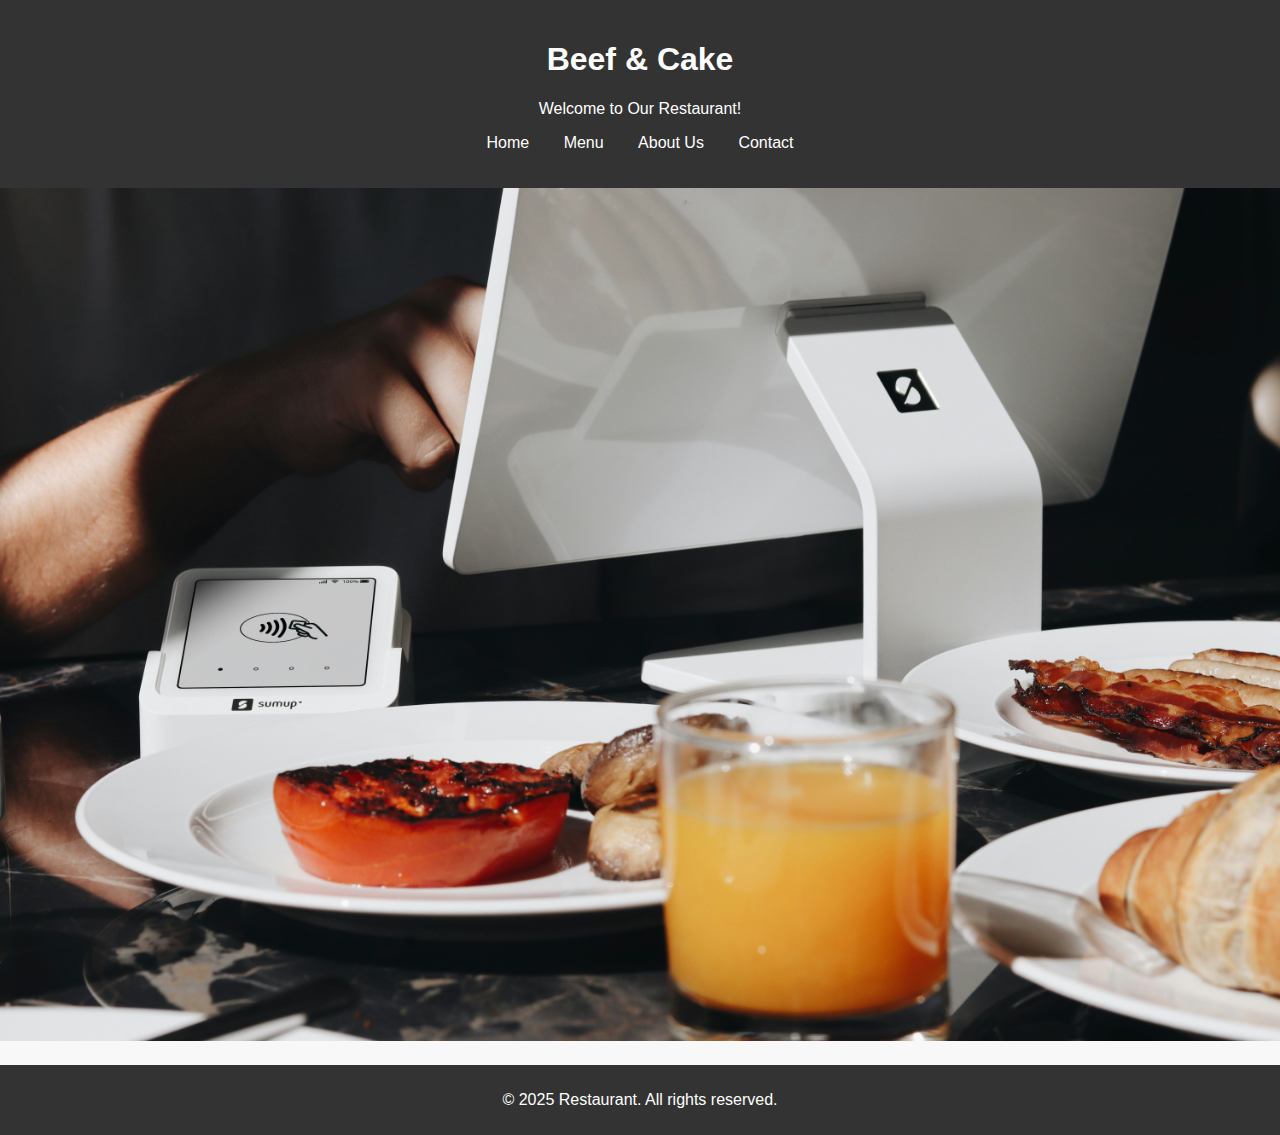
<file: index.html>
<!DOCTYPE html>
<html lang="en">
<head>
    <meta charset="UTF-8">
    <meta name="viewport" content="width=device-width, initial-scale=1.0">
    <title>Home | Restaurant</title>
    <link rel="stylesheet" href="style.css">
</head>
<body>
    <header>
        <h1>Beef & Cake</h1>
        <p>Welcome to Our Restaurant!</p>
        <nav>
            <ul>
                <li><a href="index.html">Home</a></li>
                <li><a href="menu.html">Menu</a></li>
                <li><a href="about.html">About Us</a></li>
                <li><a href="contact.html">Contact</a></li>
            </ul>
        </nav>
    </header>
    <section class="hero">
        <img src="images/restaurant.jpg" alt="Restaurant">
    </section>
    <footer>
        <p>&copy; 2025 Restaurant. All rights reserved.</p>
    </footer>
</file>
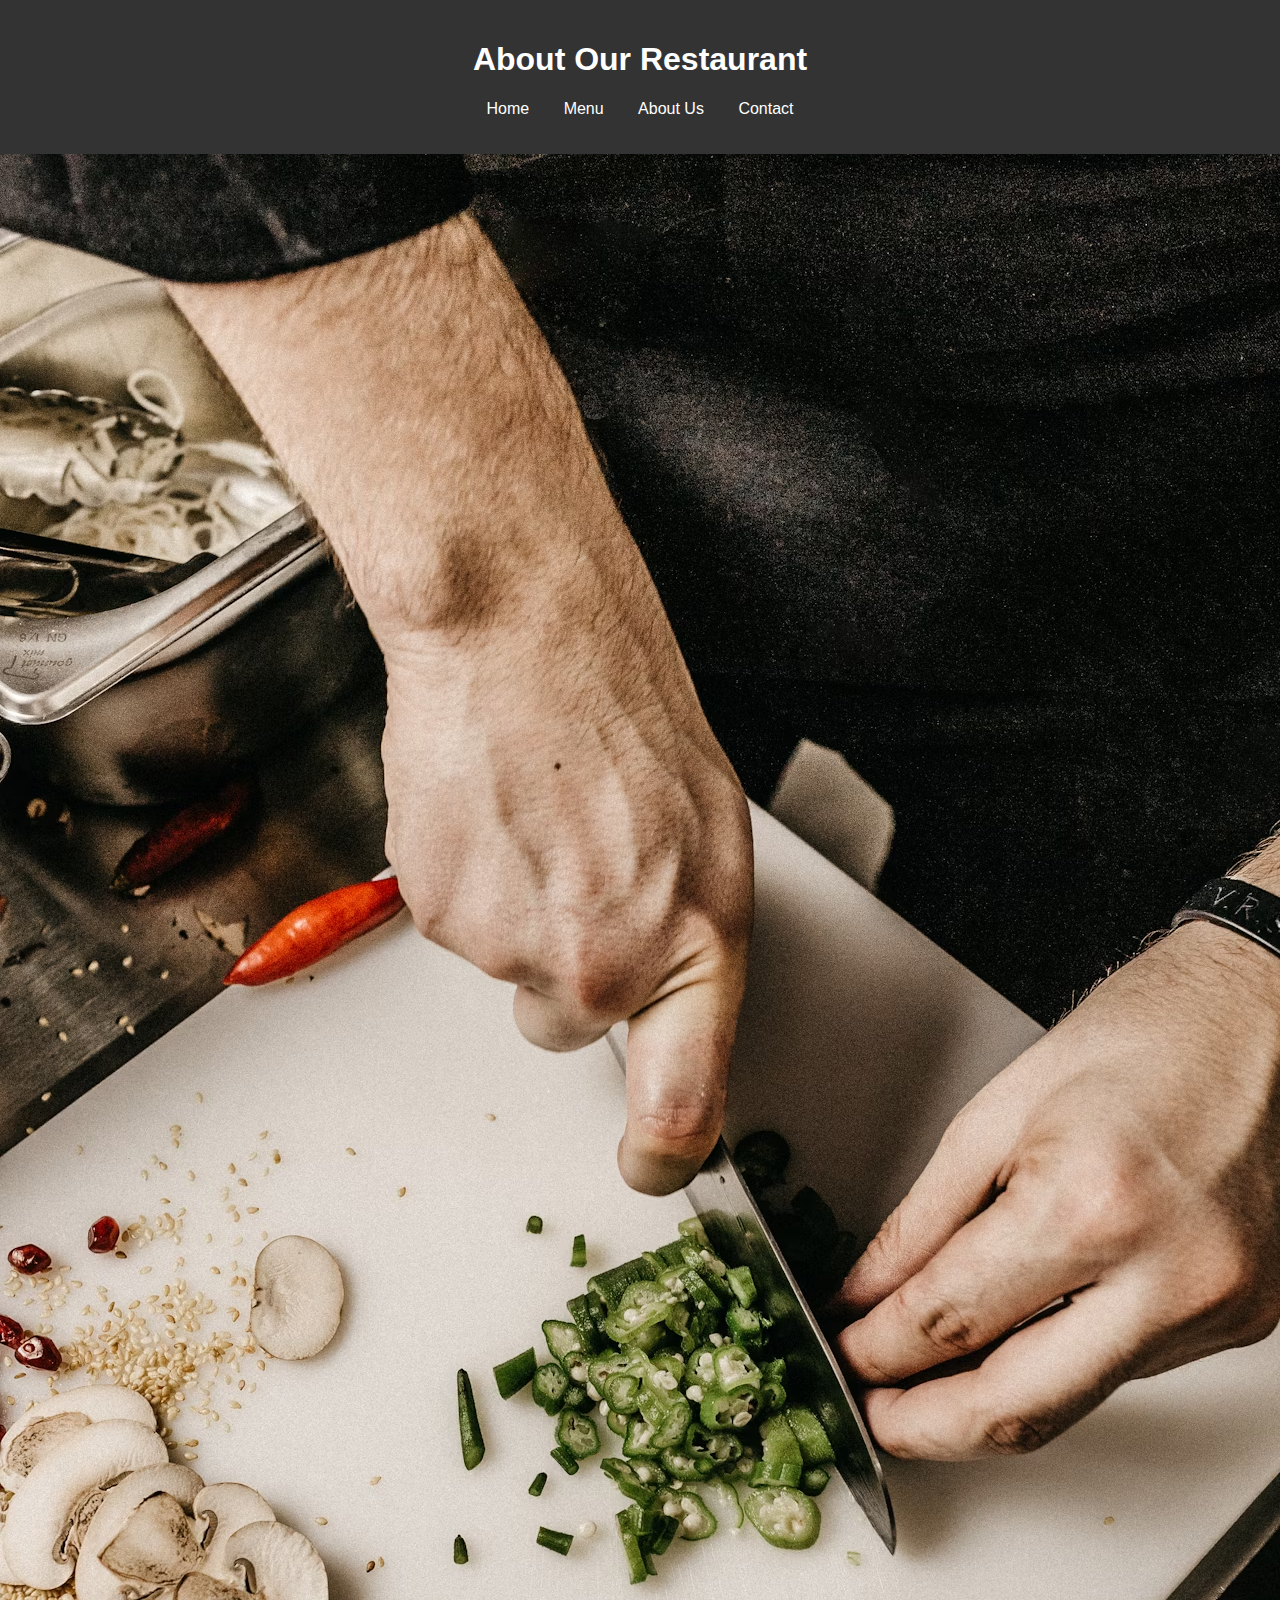
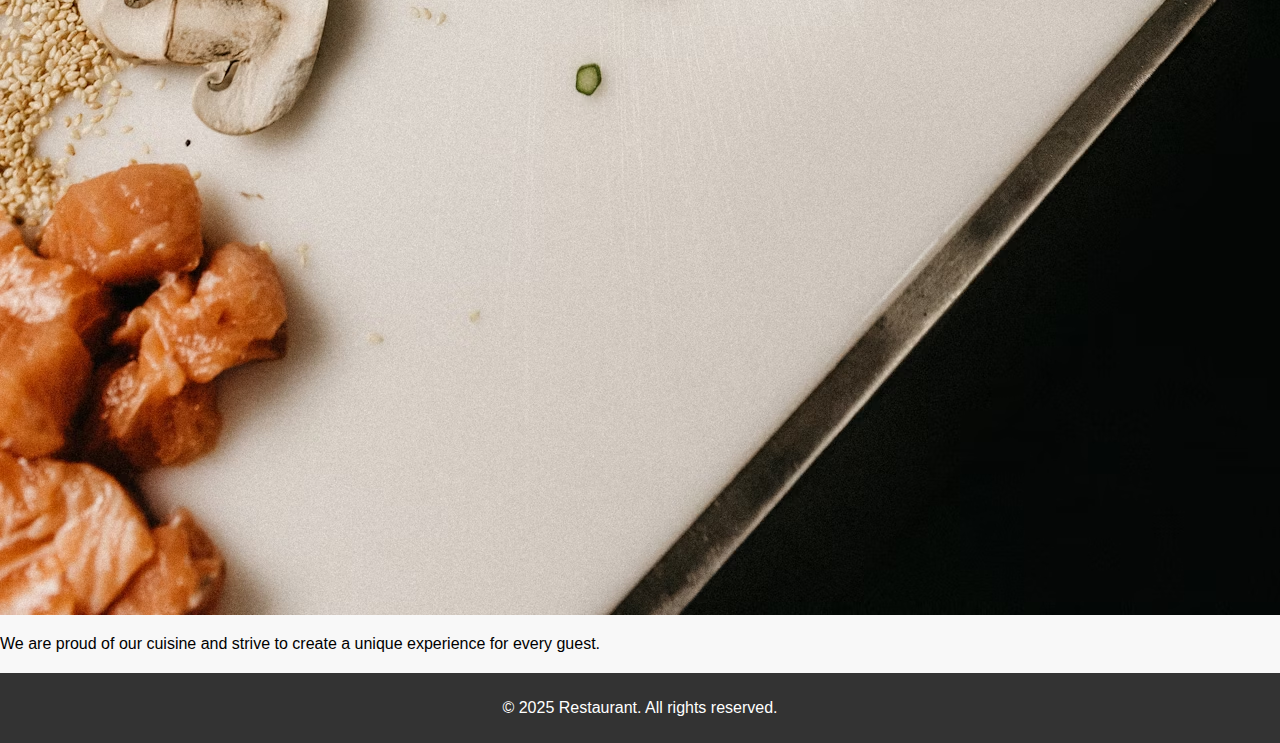
<file: about.html>
<!DOCTYPE html>
<html lang="en">
<head>
    <meta charset="UTF-8">
    <meta name="viewport" content="width=device-width, initial-scale=1.0">
    <title>About Us | Restaurant</title>
    <link rel="stylesheet" href="style.css">
</head>
<body>
    <header>
        <h1>About Our Restaurant</h1>
        <nav>
            <ul>
                <li><a href="index.html">Home</a></li>
                <li><a href="menu.html">Menu</a></li>
                <li><a href="about.html">About Us</a></li>
                <li><a href="contact.html">Contact</a></li>
            </ul>
        </nav>
    </header>
    <section>
        <img src="images/chef.avif" alt="Chef">
        <p>We are proud of our cuisine and strive to create a unique experience for every guest.</p>
    </section>
    <footer>
        <p>&copy; 2025 Restaurant. All rights reserved.</p>
    </footer>
</body>
</html>
</file>
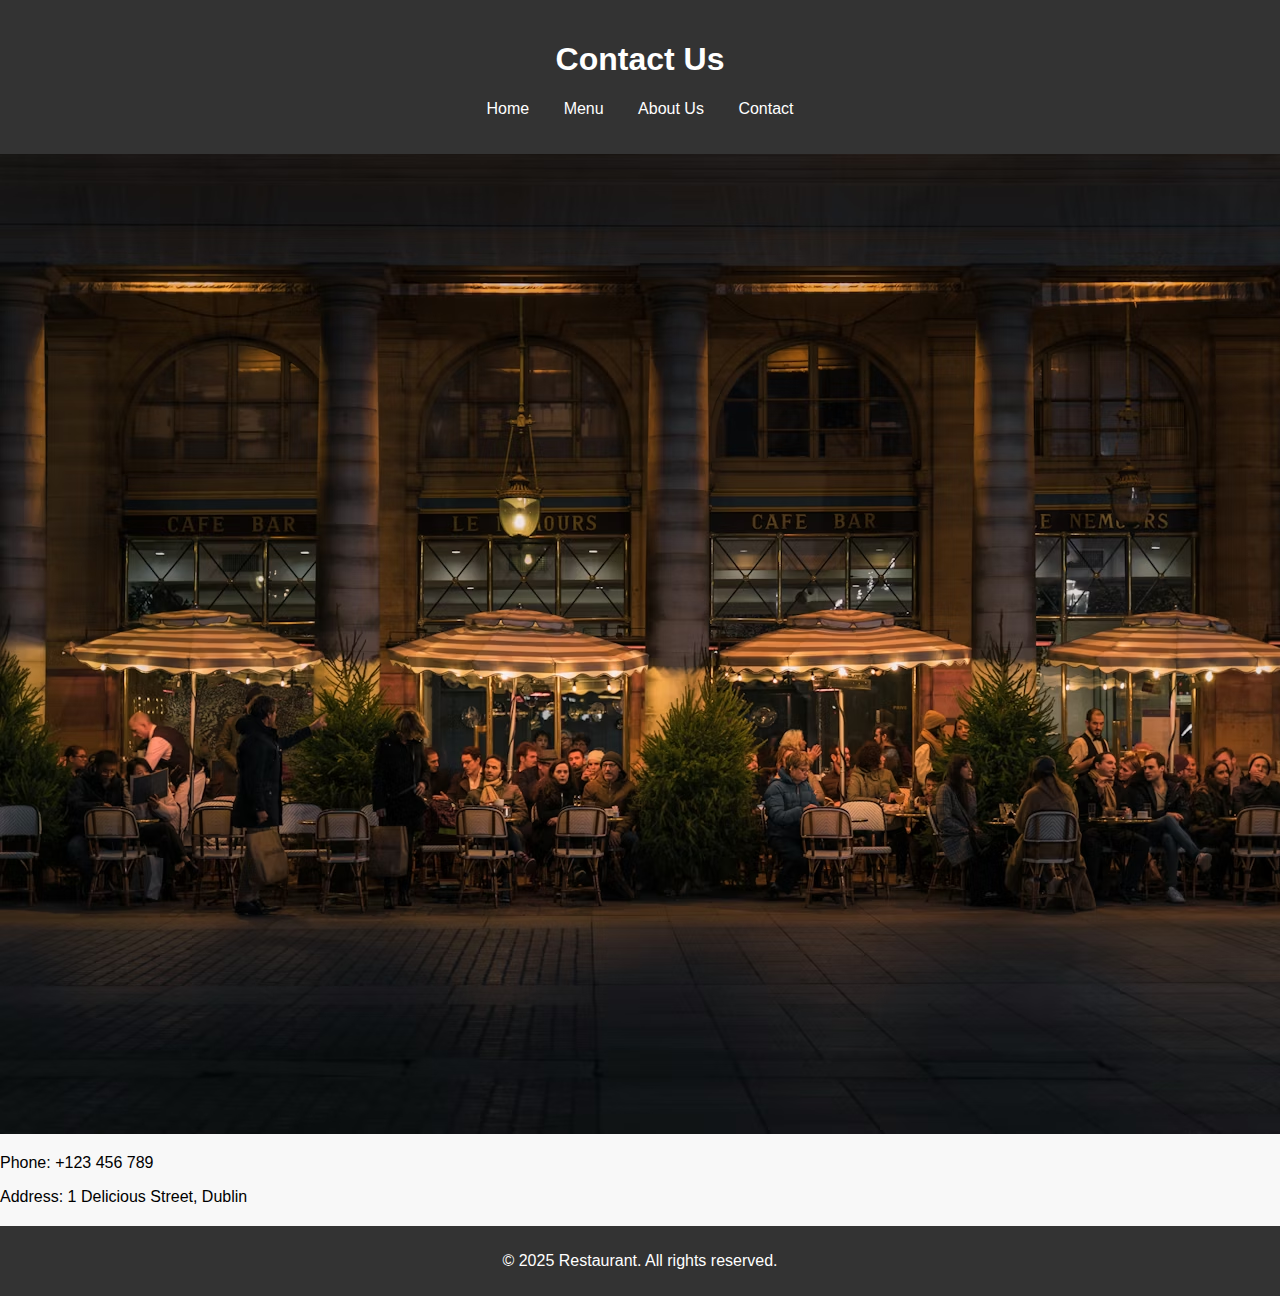
<file: contact.html>
<!DOCTYPE html>
<html lang="en">
<head>
    <meta charset="UTF-8">
    <meta name="viewport" content="width=device-width, initial-scale=1.0">
    <title>Contact | Restaurant</title>
    <link rel="stylesheet" href="style.css">
</head>
<body>
    <header>
        <h1>Contact Us</h1>
        <nav>
            <ul>
                <li><a href="index.html">Home</a></li>
                <li><a href="menu.html">Menu</a></li>
                <li><a href="about.html">About Us</a></li>
                <li><a href="contact.html">Contact</a></li>
            </ul>
        </nav>
    </header>
    <section>
        <img src="images/contact.avif" alt="Contact">
        <p>Phone: +123 456 789</p>
        <p>Address: 1 Delicious Street, Dublin</p>
    </section>
    <footer>
        <p>&copy; 2025 Restaurant. All rights reserved.</p>
    </footer>
</body>
</html>
</file>
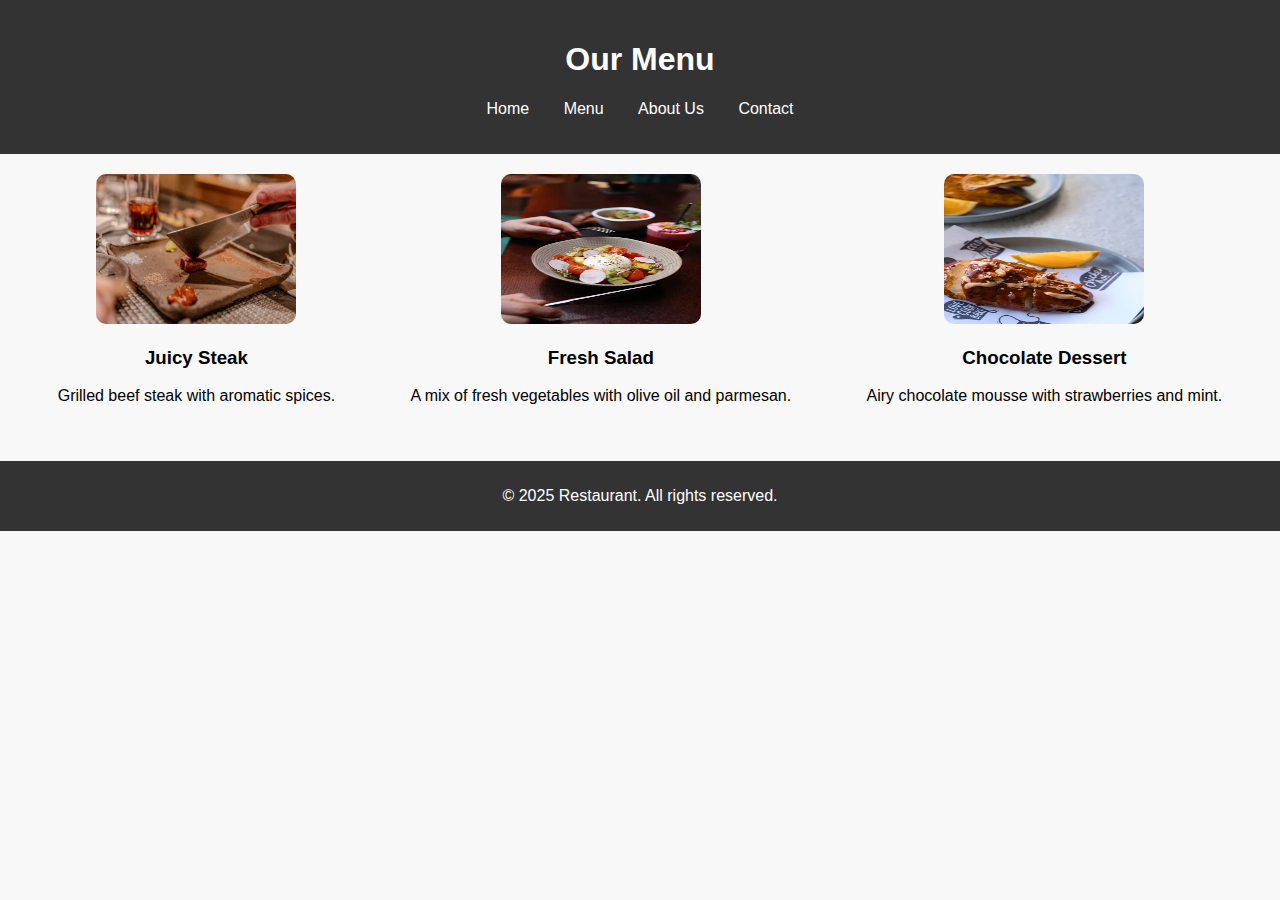
<file: menu.html>
<!DOCTYPE html>
<html lang="en">
<head>
    <meta charset="UTF-8">
    <meta name="viewport" content="width=device-width, initial-scale=1.0">
    <title>Menu | Restaurant</title>
    <link rel="stylesheet" href="style.css">
</head>
<body>
    <header>
        <h1>Our Menu</h1>
        <nav>
            <ul>
                <li><a href="index.html">Home</a></li>
                <li><a href="menu.html">Menu</a></li>
                <li><a href="about.html">About Us</a></li>
                <li><a href="contact.html">Contact</a></li>
            </ul>
        </nav>
    </header>
    <section class="menu">
        <div class="menu-item">
            <img src="images/steak.jpeg" alt="Steak">
            <h3>Juicy Steak</h3>
            <p>Grilled beef steak with aromatic spices.</p>
        </div>
        <div class="menu-item">
            <img src="images/salad.webp" alt="Salad">
            <h3>Fresh Salad</h3>
            <p>A mix of fresh vegetables with olive oil and parmesan.</p>
        </div>
        <div class="menu-item">
            <img src="images/dessert.webp" alt="Dessert">
            <h3>Chocolate Dessert</h3>
            <p>Airy chocolate mousse with strawberries and mint.</p>
        </div>
    </section>
    <footer>
        <p>&copy; 2025 Restaurant. All rights reserved.</p>
    </footer>
</body>
</html>
</file>
<file: style.css>
body {
    font-family: Arial, sans-serif;
    margin: 0;
    padding: 0;
    background-color: #f8f8f8;
}

header {
    background-color: #333;
    color: white;
    padding: 20px;
    text-align: center;
}

nav ul {
    list-style: none;
    padding: 0;
}

nav ul li {
    display: inline;
    margin: 0 15px;
}

nav ul li a {
    color: white;
    text-decoration: none;
}

.hero img {
    width: 100%;
    height: auto;
}

.menu {
    display: flex;
    justify-content: space-around;
    padding: 20px;
}

.menu-item {
    text-align: center;
}

.menu-item img {
    width: 200px;
    height: 150px;
    border-radius: 10px;
}

footer {
    text-align: center;
    padding: 10px;
    background-color: #333;
    color: white;
    margin-top: 20px;
}
</file>
